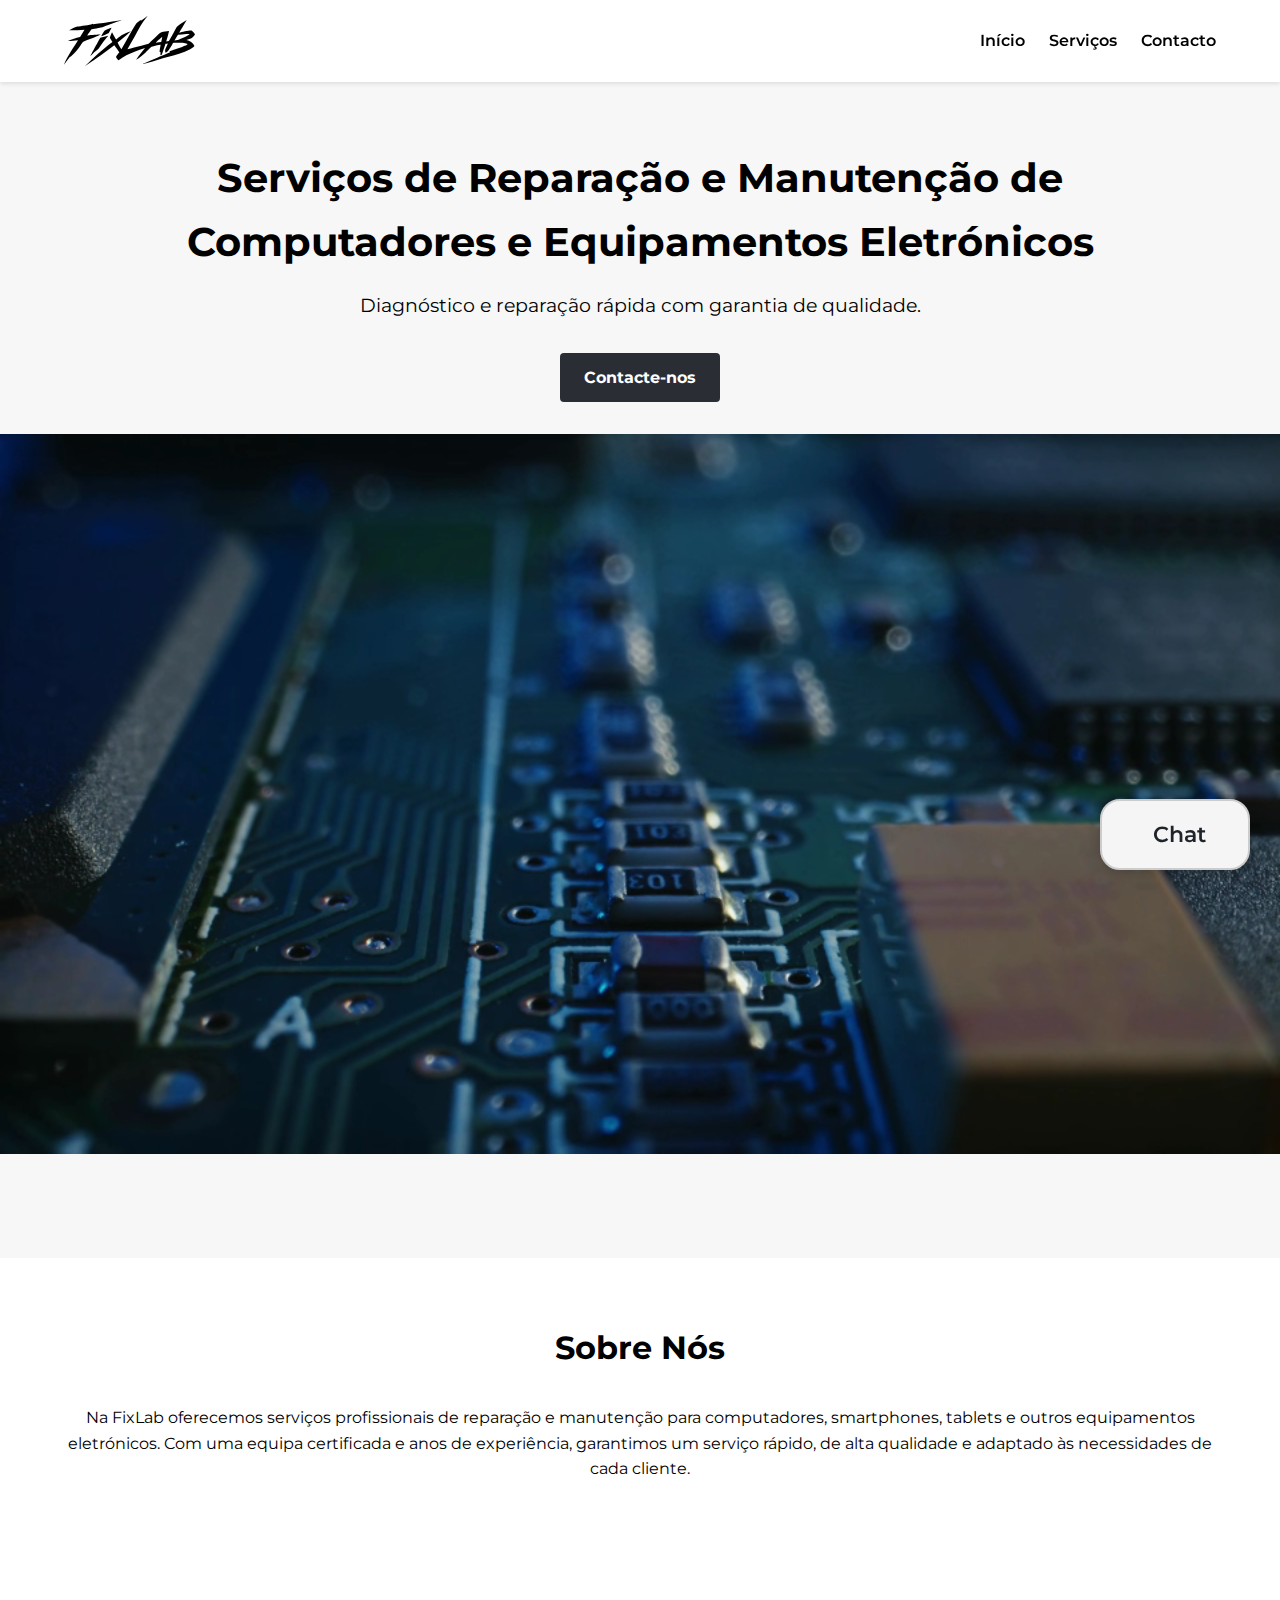
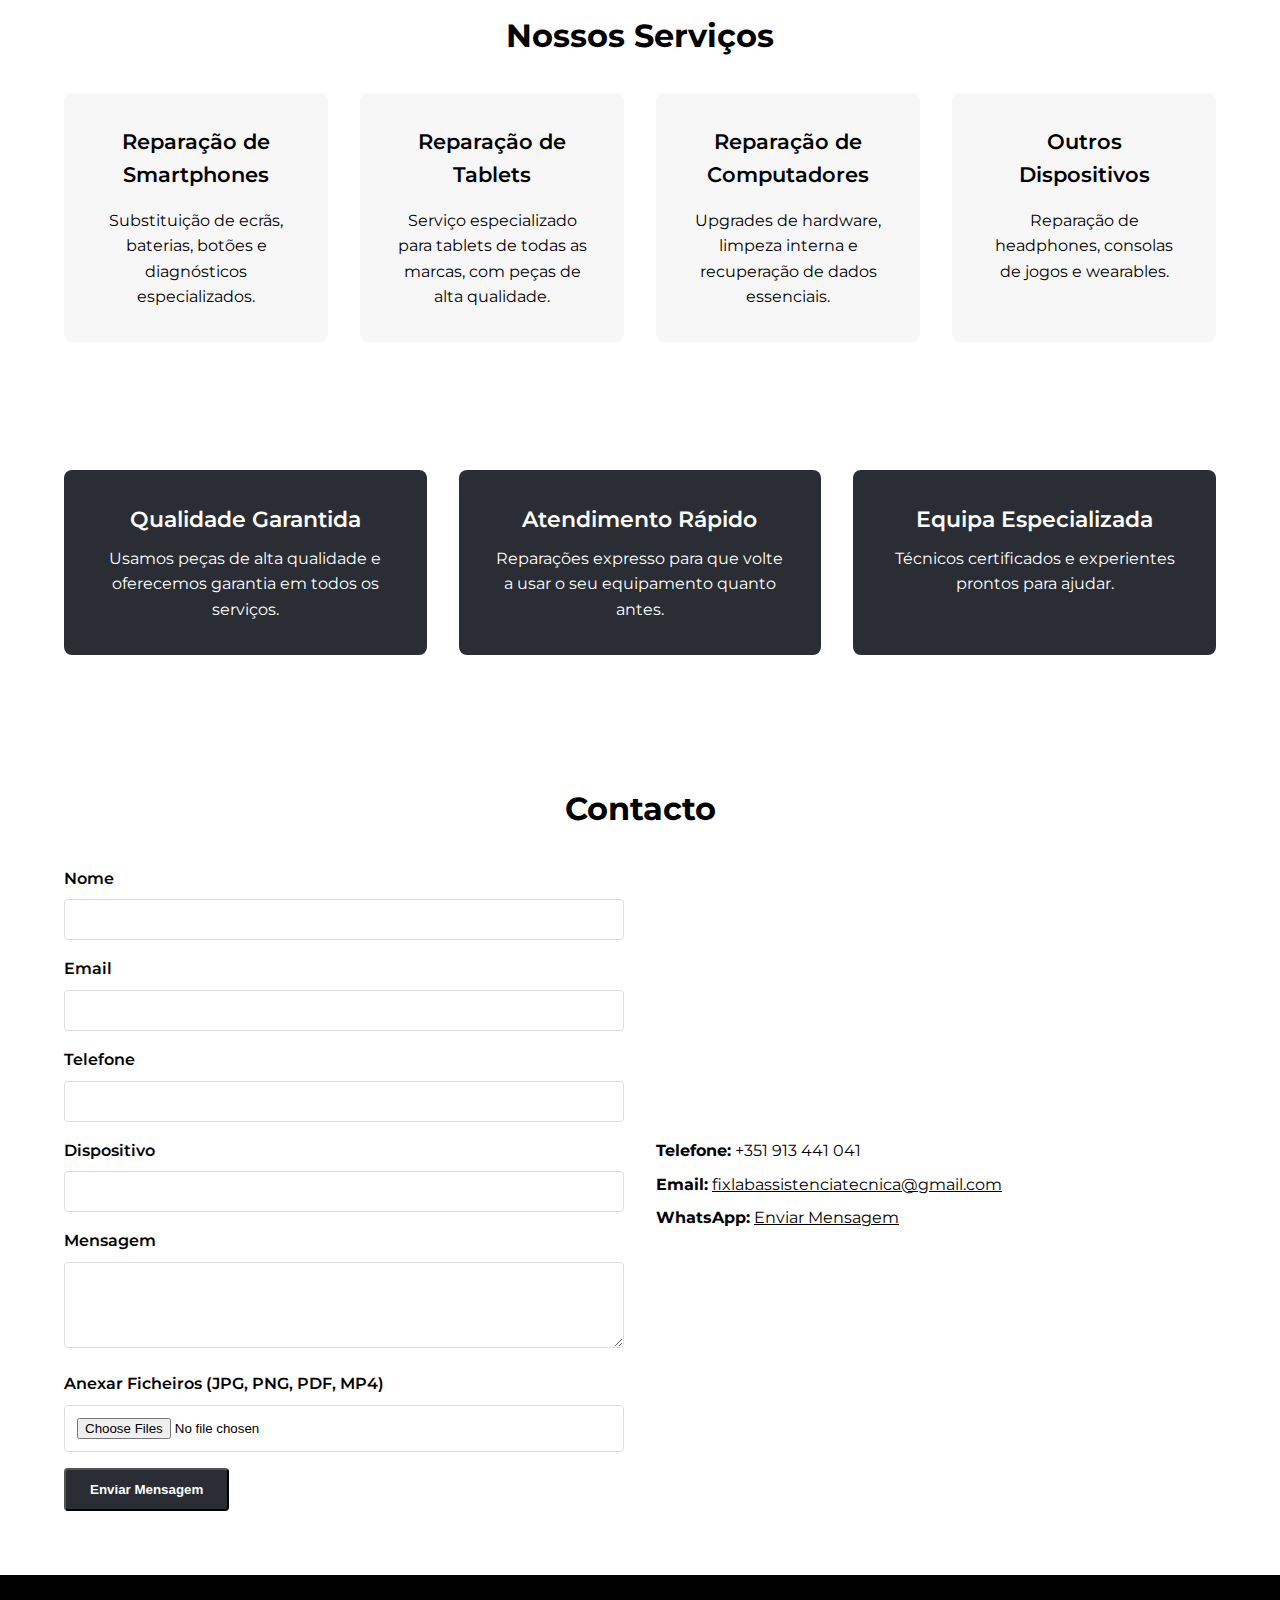
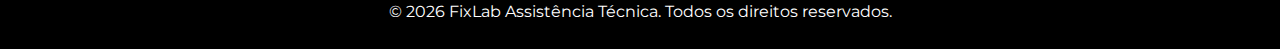
<file: index.html>
<!DOCTYPE html>
<html lang="pt">
  <head>
    <meta charset="UTF-8">
    <meta name="viewport" content="width=device-width, initial-scale=1.0">

    <title>FixLab | Reparação de Motherboards, Computadores e Telemóveis em Braga</title>
    <meta name="description" content="A FixLab em Braga oferece serviços profissionais de reparação de motherboards, computadores, smartphones e outros dispositivos eletrónicos. Diagnóstico rápido e manutenção de alta qualidade.">
    <meta name="robots" content="index, follow">
    <meta name="google-site-verification" content="Itul_iZjUtofR45Pz6vslcd0d43NjaESozaUK_gIg">

    <link href="https://fonts.googleapis.com/css2?family=Montserrat:wght@400;600;700&display=swap" rel="stylesheet">

    <!-- Font Awesome for service and info icons -->
    <link rel="stylesheet" href="https://cdnjs.cloudflare.com/ajax/libs/font-awesome/6.5.0/css/all.min.css" integrity="sha512-FVLWqgZ3v8iS/zh0Dv7DCzO5+jjXNMTvEusE5WoQ6wRca1pBFoB7s5kJnA+H6m60kGHEvUVmErGc5Q+BDC+STA==" crossorigin="anonymous" referrerpolicy="no-referrer" />

    <!-- Site stylesheet -->
    <link rel="stylesheet" href="style.css">

    <!-- Google tag (gtag.js) -->
    <script async src="https://www.googletagmanager.com/gtag/js?id=G-SKXG54PH2E"></script>
    <script>
      window.dataLayer = window.dataLayer || [];
      function gtag(){dataLayer.push(arguments);}
      gtag('js', new Date());
      gtag('config', 'G-SKXG54PH2E');
    </script>

    <script type="application/ld+json">
    {
      "@context": "https://schema.org",
      "@type": "ComputerRepairService",
      "name": "FixLab Assistência Técnica",
      "url": "https://fix-lab.pt",
      "logo": "https://fix-lab.pt/logo.png",
      "image": "https://fix-lab.pt/FixLab_logo2.svg",
      "description": "Serviços de reparação de motherboards, computadores, smartphones e outros dispositivos eletrónicos em Braga. Diagnósticos rápidos e reparações profissionais.",
      "telephone": "+351913441041",
      "address": {
        "@type": "PostalAddress",
        "addressLocality": "Braga",
        "addressCountry": "PT"
      },
      "areaServed": {
        "@type": "City",
        "name": "Braga"
      },
      "openingHours": [
        "Mo-Fr 09:00-19:00",
        "Sa 10:00-17:00"
      ],
      "priceRange": "$$"
    }
    </script>
  </head>

  <body>
    <!-- Sticky header with navigation and logo -->
    <header>
      <div class="container nav">
        <img src="FixLab_logo2.svg" alt="FixLab Logo" class="logo">
        <nav>
          <ul>
            <li><a href="#hero">Início</a></li>
            <li><a href="#services">Serviços</a></li>
            <li><a href="#contact">Contacto</a></li>
          </ul>
        </nav>
      </div>
    </header>

    <!-- Hero section with main call-to-action -->
    <section id="hero">
      <div class="container hero-content">
        <h1>Serviços de Reparação e Manutenção de Computadores e Equipamentos Eletrónicos</h1>
        <p>Diagnóstico e reparação rápida com garantia de qualidade.</p>
        <a href="#contact" class="btn-primary">Contacte-nos</a>
      </div>
      <video class="hero-video" autoplay loop muted playsinline>
        <source src="hero-video.webm" type="video/webm">
        <source src="hero-video.mp4" type="video/mp4">
        O seu navegador não suporta vídeo.
      </video>
    </section>

    <!-- About/intro section -->
    <section id="about">
      <div class="container">
        <h2>Sobre Nós</h2>
        <p>
          Na FixLab oferecemos serviços profissionais de reparação e manutenção para computadores, smartphones, tablets e outros equipamentos eletrónicos.
          Com uma equipa certificada e anos de experiência, garantimos um serviço rápido, de alta qualidade e adaptado às necessidades de cada cliente.
        </p>
      </div>
    </section>

    <!-- Services section with grid of cards -->
    <section id="services">
      <div class="container">
        <h2>Nossos Serviços</h2>
        <div class="service-grid">
          <div class="service-card">
            <i class="fas fa-mobile-alt"></i>
            <h3>Reparação de Smartphones</h3>
            <p>Substituição de ecrãs, baterias, botões e diagnósticos especializados.</p>
          </div>
          <div class="service-card">
            <i class="fas fa-tablet-alt"></i>
            <h3>Reparação de Tablets</h3>
            <p>Serviço especializado para tablets de todas as marcas, com peças de alta qualidade.</p>
          </div>
          <div class="service-card">
            <i class="fas fa-laptop"></i>
            <h3>Reparação de Computadores</h3>
            <p>Upgrades de hardware, limpeza interna e recuperação de dados essenciais.</p>
          </div>
          <div class="service-card">
            <i class="fas fa-headphones-alt"></i>
            <h3>Outros Dispositivos</h3>
            <p>Reparação de headphones, consolas de jogos e wearables.</p>
          </div>
        </div>
      </div>
    </section>

    <!-- Info cards to highlight strengths -->
    <section id="info-cards">
      <div class="container">
        <div class="info-grid">
          <div class="info-card">
            <i class="fas fa-award"></i>
            <h3>Qualidade Garantida</h3>
            <p>Usamos peças de alta qualidade e oferecemos garantia em todos os serviços.</p>
          </div>
          <div class="info-card">
            <i class="fas fa-clock"></i>
            <h3>Atendimento Rápido</h3>
            <p>Reparações expresso para que volte a usar o seu equipamento quanto antes.</p>
          </div>
          <div class="info-card">
            <i class="fas fa-user-check"></i>
            <h3>Equipa Especializada</h3>
            <p>Técnicos certificados e experientes prontos para ajudar.</p>
          </div>
        </div>
      </div>
    </section>

    <!-- Contact section with form and details -->
    <section id="contact" class="contact-section">
      <div class="container">
        <h2>Contacto</h2>
        <div class="contact-content">
          <form action="https://formsubmit.co/fixlabassistenciatecnica@gmail.com" method="POST" enctype="multipart/form-data">
            <input type="hidden" name="_template" value="table">
            <div class="form-group">
              <label for="name">Nome</label>
              <input type="text" id="name" name="name" required>
            </div>
            <div class="form-group">
              <label for="email">Email</label>
              <input type="email" id="email" name="email" required>
            </div>
            <div class="form-group">
              <label for="phone">Telefone</label>
              <input type="tel" id="phone" name="phone">
            </div>
            <div class="form-group">
              <label for="device">Dispositivo</label>
              <input type="text" id="device" name="device">
            </div>
            <div class="form-group">
              <label for="message">Mensagem</label>
              <textarea id="message" name="message" rows="4" required></textarea>
            </div>
            <div class="form-group">
              <label for="attachment">Anexar Ficheiros (JPG, PNG, PDF, MP4)</label>
              <input type="file" id="attachment" name="attachment" accept="image/jpeg,image/png,application/pdf,video/mp4" multiple>
            </div>
            <button type="submit" class="btn-primary">Enviar Mensagem</button>
          </form>

          <div class="contact-info">
            <p><strong>Telefone:</strong> +351 913&nbsp;441&nbsp;041</p>
            <p><strong>Email:</strong> <a href="mailto:fixlabassistenciatecnica@gmail.com">fixlabassistenciatecnica@gmail.com</a></p>
            <p><strong>WhatsApp:</strong> <a href="https://wa.me/351913441041">Enviar Mensagem</a></p>
          </div>
        </div>
      </div>
    </section>

    <!-- Footer with copyright -->
    <footer>
      <div class="container">
        <p>&copy; <span id="year"></span> FixLab Assistência Técnica. Todos os direitos reservados.</p>
      </div>
    </footer>

    <script>
      document.getElementById('year').textContent = new Date().getFullYear();
    </script>

<!-- Chatbot AI (corrigido, sem mudar o aspeto) -->
<style>
  /* Mantém o visual "moderno" (o vosso último bloco), e remove duplicações */
  #chatbot-toggle-btn{
    position: fixed;
    bottom: 30px;
    right: 30px;
    background: #f5f5f5;
    color: #1f232a;
    padding: 16px 28px;
    min-width: 150px;
    border: 2px solid #cccccc;
    border-radius: 20px;
    display: flex;
    align-items: center;
    justify-content: center;
    gap: 8px;
    font-size: 22px;
    font-weight: 600;
    cursor: pointer;
    box-shadow: 0 4px 12px rgba(0,0,0,0.2);
    z-index: 1000;
  }
  #chatbot-container{
    position: fixed;
    bottom: 100px;
    right: 30px;
    width: 350px;
    max-height: 500px;
    background: var(--primary-dark);
    border: 2px solid var(--primary-color);
    border-radius: 15px;
    display: none;
    flex-direction: column;
    box-shadow: 0 4px 12px rgba(0,0,0,0.3);
    z-index: 1000;
  }
  #chatbot-header{
    background: var(--primary-color);
    color: #fff;
    padding: 12px;
    text-align: center;
    font-weight: bold;
    border-top-left-radius: 15px;
    border-top-right-radius: 15px;
  }
  #chatbot-messages{
    flex: 1;
    padding: 12px;
    overflow-y: auto;
    background: var(--primary-dark);
    display: flex;
    flex-direction: column;
  }
  .message{
    margin: 6px 0;
    padding: 10px 14px;
    border-radius: 15px;
    max-width: 80%;
    width: fit-content;
    font-size: 14px;
    word-break: break-word;
    white-space: pre-wrap; /* ✅ permite quebras de linha no texto */
  }
  .message.user{
    align-self: flex-end;
    background: linear-gradient(135deg, var(--primary-color), var(--primary-dark));
    color: #fff;
    margin-left: auto;
  }
  .message.bot{
    align-self: flex-start;
    background: #2a2f3b;
    color: #e4e4e4;
    margin-right: auto;
  }
  .chatbot-input-area{
    display: flex;
    padding: 10px;
    border-top: 1px solid var(--primary-color);
    background: var(--primary-dark);
    border-bottom-left-radius: 15px;
    border-bottom-right-radius: 15px;
  }
  #chatbot-input{
    flex: 1;
    padding: 10px;
    background: transparent;
    border: none;
    outline: none;
    color: #fff;
  }
  #chatbot-send-btn{
    padding: 10px 12px;
    margin-left: 8px;
    background: var(--primary-color);
    color: #fff;
    border: none;
    border-radius: 5px;
    cursor: pointer;
  }
  #chatbot-send-btn:disabled{
    opacity: 0.6;
    cursor: not-allowed;
  }
</style>

<div id="chatbot-toggle-btn"><i class="fa-solid fa-comments"></i> Chat</div>
<div id="chatbot-container" aria-hidden="true">
  <div id="chatbot-header">Assistente FixLab</div>
  <div id="chatbot-messages"></div>
  <div class="chatbot-input-area">
    <input type="text" id="chatbot-input" placeholder="Escreva aqui..." />
    <button id="chatbot-send-btn">Enviar</button>
  </div>
</div>

<script>
(function() {
  const toggleBtn = document.getElementById('chatbot-toggle-btn');
  const container = document.getElementById('chatbot-container');
  const messagesEl = document.getElementById('chatbot-messages');
  const inputEl = document.getElementById('chatbot-input');
  const sendBtn = document.getElementById('chatbot-send-btn');

  // Diagnóstico:
  const WORKER_URL = 'https://fix-lab-diagnose.fixlabassistenciatecnica.workers.dev/api/diagnose';
  // Envio direto (FormSubmit via Worker):
  const WORKER_SEND_URL = 'https://fix-lab-diagnose.fixlabassistenciatecnica.workers.dev/api/send-request';

  // ⚠️ Idealmente isto deve ser removido do frontend quando tiveres outra camada anti-abuso.
  const SITE_TOKEN = 'fixlab_2026_02_14_f1b8c4c8e9d7a6c3d2f1m7y2c3x4z7p5';

  let step = 0;
  const data = { equipamento:'', marca:'', modelo:'', problema:'', diagnosis:'' };

  let busy = false;                 // bloqueia input enquanto há pedidos
  let sendUIShown = false;          // ✅ evita botão duplicado
  let requestSent = false;          // ✅ evita reenvio acidental

  function addMessage(text, sender) {
    const div = document.createElement('div');
    div.className = 'message ' + sender;
    div.textContent = text;
    messagesEl.appendChild(div);
    messagesEl.scrollTop = messagesEl.scrollHeight;
    return div;
  }

  // UI para enviar pedido direto (sem mailto)
  function addSendRequestUI() {
    if (sendUIShown) return; // ✅ não duplicar
    sendUIShown = true;

    const div = document.createElement('div');
    div.className = 'message bot';

    const t1 = document.createElement('div');
    t1.textContent = 'Quer que eu envie já o pedido de reparação para a FixLab?';
    t1.style.marginBottom = '10px';

    const btn = document.createElement('button');
    btn.textContent = 'Enviar pedido';
    btn.style.padding = '10px 12px';
    btn.style.border = 'none';
    btn.style.borderRadius = '6px';
    btn.style.cursor = 'pointer';
    btn.style.background = 'var(--primary-color)';
    btn.style.color = '#fff';

    btn.addEventListener('click', async () => {
      if (busy || requestSent) return;
      busy = true;
      btn.disabled = true;
      btn.style.opacity = '0.7';

      addMessage('A enviar pedido...', 'bot');

      try {
        const headers = { 'Content-Type': 'application/json' };
        if (SITE_TOKEN) headers['X-Site-Token'] = SITE_TOKEN;

        const controller = new AbortController();
        const t = setTimeout(() => controller.abort(), 12000);

        const resp = await fetch(WORKER_SEND_URL, {
          method: 'POST',
          headers,
          body: JSON.stringify({
            equipamento: data.equipamento,
            marca: data.marca,
            modelo: data.modelo,
            problema: data.problema,
            diagnosis: data.diagnosis
          }),
          signal: controller.signal
        });

        clearTimeout(t);

        if (!resp.ok) throw new Error('HTTP ' + resp.status);

        requestSent = true;
        addMessage('Pedido enviado com sucesso ✅ Em breve entraremos em contacto.', 'bot');

        // opcional: bloquear para não reenviar
        btn.textContent = 'Pedido enviado';
        btn.disabled = true;
        btn.style.opacity = '0.6';
        btn.style.cursor = 'not-allowed';

      } catch (e) {
        addMessage('Não foi possível enviar automaticamente. Por favor use o formulário na secção Contacto.', 'bot');
        btn.disabled = false;
        btn.style.opacity = '1';
      } finally {
        busy = false;
      }
    });

    div.appendChild(t1);
    div.appendChild(btn);
    messagesEl.appendChild(div);
    messagesEl.scrollTop = messagesEl.scrollHeight;
  }

  function askNext() {
    if (step === 0) addMessage('Olá! Qual o tipo de equipamento que precisa de reparar?', 'bot');
    else if (step === 1) addMessage('Qual a marca do equipamento?', 'bot');
    else if (step === 2) addMessage('Qual o modelo do equipamento?', 'bot');
    else if (step === 3) addMessage('Por favor, descreva o problema encontrado.', 'bot');
    else generateDiagnosis();
  }

  async function generateDiagnosis() {
    if (busy) return;
    busy = true;
    sendBtn.disabled = true;

    addMessage('A calcular diagnóstico preliminar...', 'bot');

    let diagnosis = '';
    try {
      const controller = new AbortController();
      const timeoutMs = 12000;
      const t = setTimeout(() => controller.abort(), timeoutMs);

      const headers = { 'Content-Type': 'application/json' };
      if (SITE_TOKEN) headers['X-Site-Token'] = SITE_TOKEN;

      // ✅ enviar apenas campos necessários (sem diagnosis)
      const payload = {
        equipamento: data.equipamento,
        marca: data.marca,
        modelo: data.modelo,
        problema: data.problema
      };

      const response = await fetch(WORKER_URL, {
        method: 'POST',
        headers,
        body: JSON.stringify(payload),
        signal: controller.signal
      });

      clearTimeout(t);

      if (!response.ok) throw new Error('HTTP ' + response.status);

      const result = await response.json();
      diagnosis = (result && result.diagnosis) ? String(result.diagnosis).trim() : '';
      if (!diagnosis) throw new Error('Empty diagnosis');

    } catch (err) {
      diagnosis = 'Não foi possível obter um diagnóstico automático. Um técnico irá analisar o seu caso.';
    }

    // Guardar diagnóstico para enviar no pedido
    data.diagnosis = diagnosis;

    addMessage('Diagnóstico preliminar:\n' + diagnosis, 'bot');

    // Mostrar botão de envio direto
    addSendRequestUI();

    busy = false;
    sendBtn.disabled = false;
  }

  function handleUserInput() {
    const text = inputEl.value.trim();
    if (!text || busy) return;

    addMessage(text, 'user');

    if (step === 0) data.equipamento = text;
    else if (step === 1) data.marca = text;
    else if (step === 2) data.modelo = text;
    else if (step === 3) data.problema = text;

    step++;
    inputEl.value = '';
    askNext();
  }

  toggleBtn.addEventListener('click', () => {
    const isOpen = container.style.display === 'flex';
    container.style.display = isOpen ? 'none' : 'flex';
    container.setAttribute('aria-hidden', isOpen ? 'true' : 'false');

    if (!isOpen && step === 0 && messagesEl.children.length === 0) {
      askNext();
    }
  });

  sendBtn.addEventListener('click', handleUserInput);

  inputEl.addEventListener('keydown', function(e) {
    if (e.key === 'Enter') {
      e.preventDefault();
      handleUserInput();
    }
  });
})();
</script>
<!-- Fi do Chatbot AI -->
  </body>
</html>
</file>
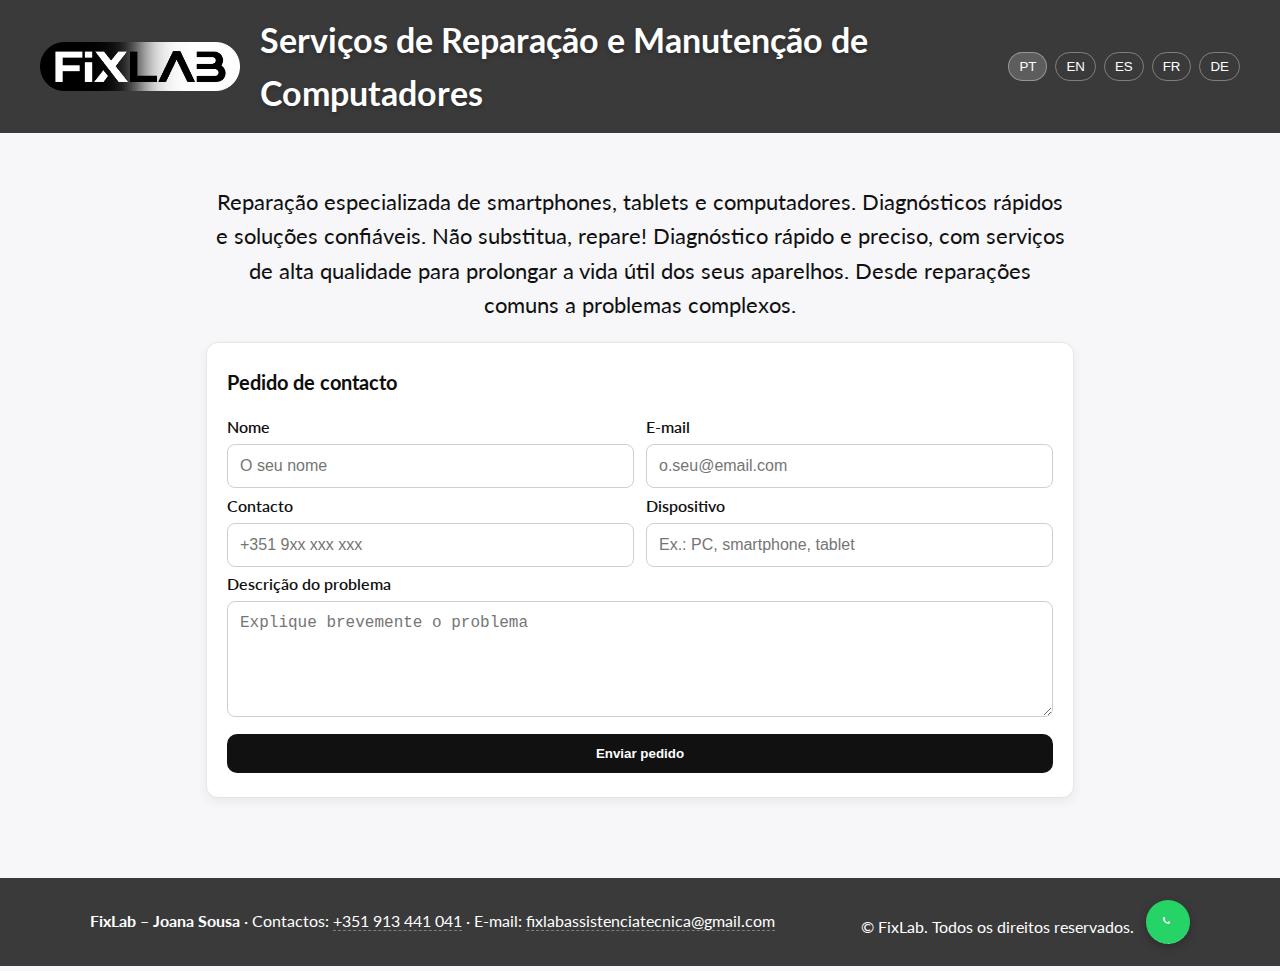
<file: index (1).html>
<!DOCTYPE html>
<html lang="pt">
<head>
  <meta charset="utf-8" />
  <title>FixLab – Joana Sousa | Contacto</title>
  <meta name="viewport" content="width=device-width, initial-scale=1" />
  <!-- Fonts -->
  <link href="https://fonts.googleapis.com/css2?family=Lato:wght@400;600;700&display=swap" rel="stylesheet">
  <style>
    :root{
      --gray-hero:#3a3a3a;        /* lighter header/footer gray */
      --text-on-dark:#ffffff;
      --text-on-light:#111111;
      --body-bg:#f7f7f9;          /* MUCH lighter body background */
      --form-bg:#ffffff;
      --brand:#25D366;            /* WhatsApp */
      --brand-hover:#1ebd5c;
    }
    *{box-sizing:border-box}
    html,body{margin:0;padding:0;background:var(--body-bg);color:var(--text-on-light);font-family:Lato,system-ui,-apple-system,Segoe UI,Roboto,Arial,Helvetica,sans-serif;line-height:1.55;}

    /* Header (logo + title + LANG SELECTOR ON THE RIGHT) */
    .header{
      width:100%;
      background:var(--gray-hero);
      display:flex;
      gap:20px;
      align-items:center;
      padding:14px clamp(16px,4vw,40px);
      color:var(--text-on-dark);
      flex-wrap:wrap;
    }
    .header img{max-width:200px;height:auto;}
    .header h1{
      flex:1;
      margin:0;
      font-weight:700;
      font-size:clamp(20px,3vw,34px);
      text-shadow:0 2px 4px rgba(0,0,0,.25);
    }
    /* Language selector lives INSIDE HEADER */
    .langbar{
      display:flex; gap:8px; align-items:center;
      font-size:14px;
    }
    .langbar button{
      background:transparent;border:1px solid rgba(255,255,255,.35);
      color:#fff;padding:6px 10px;border-radius:999px;cursor:pointer;
    }
    .langbar button.active{background:rgba(255,255,255,.18);}

    /* Main content */
    .container{max-width:900px;margin:0 auto;padding:24px 16px 48px;}
    /* Tagline text centered */
    #tagline{
      margin:28px auto 20px;
      font-size:clamp(18px,2.2vw,22px);
      text-align:center;
      color:#111;
      padding:0 8px;
    }
    /* Contact form ONLY (contact card removed) */
    .contact-form{
      background:var(--form-bg);
      color:var(--text-on-light);
      border-radius:12px;
      padding:24px 20px;
      box-shadow:0 4px 12px rgba(0,0,0,.06);
      border:1px solid #e6e6e6;
    }
    .contact-form h2{margin:0 0 12px;font-size:20px;color:#0e0e0e}
    .contact-form label{display:block;margin:.35rem 0 .25rem;font-weight:600;color:#111}
    .contact-form input,.contact-form textarea,.contact-form select{
      width:100%;padding:12px 12px;border:1px solid #cfcfcf;border-radius:8px;font-size:16px;background:#fff;color:#111;
    }
    .contact-form input:focus,.contact-form textarea:focus,.contact-form select:focus{
      outline:2px solid #b9b9b9;border-color:#b9b9b9;
    }
    .row{display:grid;grid-template-columns:1fr 1fr;gap:12px}
    @media (max-width: 640px){ .row{grid-template-columns:1fr;} }

    .contact-form button{
      margin-top:10px;width:100%;padding:12px 16px;border:0;border-radius:10px;
      background:#111;color:#fff;font-weight:700;cursor:pointer;
    }
    .contact-form button:hover{background:#333}

    /* Footer matches header tone & font */
    .footer{
      margin-top:32px;
      background:var(--gray-hero);
      color:var(--text-on-dark);
      padding:22px 16px;
      font-family:Lato,system-ui,-apple-system,Segoe UI,Roboto,Arial,Helvetica,sans-serif;
    }
    .footer .inner{max-width:1100px;margin:0 auto;display:flex;flex-wrap:wrap;gap:14px;justify-content:space-between;align-items:center}
    .footer a{color:#fff;text-decoration:none;border-bottom:1px dashed rgba(255,255,255,.35)}
    .footer a:hover{border-bottom-color:#fff}
    .footer p{margin:0}

    /* WhatsApp circular button in footer */
    .whatsapp-btn{
      width:44px;height:44px;border-radius:50%;
      background:var(--brand);display:inline-grid;place-items:center;
      box-shadow:0 3px 10px rgba(0,0,0,.25);text-decoration:none;
      transition:transform .08s ease, background .2s ease;
      margin-left:8px;
    }
    .whatsapp-btn:hover{background:var(--brand-hover); transform:translateY(-1px)}
    .whatsapp-btn svg{width:22px;height:22px;fill:#fff;display:block}
  </style>
</head>
<body>
  <header class="header">
    <img src="logo.png" alt="FixLab Logo">
    <h1 id="services-title">Serviços de Reparação e Manutenção de Computadores</h1>
    <!-- LANGUAGE SELECTOR IN HEADER -->
    <div class="langbar" aria-label="Seletor de idioma">
      <button data-lang="pt" class="active">PT</button>
      <button data-lang="en">EN</button>
      <button data-lang="es">ES</button>
      <button data-lang="fr">FR</button>
      <button data-lang="de">DE</button>
    </div>
  </header>

  <main class="container">
    <!-- ONLY TEXT + FORM IN BODY -->
    <div id="tagline">
      Reparação especializada de smartphones, tablets e computadores.
      Diagnósticos rápidos e soluções confiáveis. Não substitua, repare!
      Diagnóstico rápido e preciso, com serviços de alta qualidade para prolongar a vida útil dos seus aparelhos.
      Desde reparações comuns a problemas complexos.
    </div>

    <section>
      <form class="contact-form" action="mailto:fixlabassistenciatecnica@gmail.com" method="post" enctype="text/plain">
        <h2>Pedido de contacto</h2>
        <div class="row">
          <div>
            <label for="name">Nome</label>
            <input id="name" name="Nome" placeholder="O seu nome" required>
          </div>
          <div>
            <label for="email">E‑mail</label>
            <input id="email" type="email" name="Email" placeholder="o.seu@email.com" required>
          </div>
        </div>
        <div class="row">
          <div>
            <label for="phone">Contacto</label>
            <input id="phone" name="Contacto" placeholder="+351 9xx xxx xxx">
          </div>
          <div>
            <label for="device">Dispositivo</label>
            <input id="device" name="Dispositivo" placeholder="Ex.: PC, smartphone, tablet">
          </div>
        </div>
        <div>
          <label for="desc">Descrição do problema</label>
          <textarea id="desc" name="Descrição" rows="5" placeholder="Explique brevemente o problema" required></textarea>
        </div>
        <button type="submit">Enviar pedido</button>
      </form>
    </section>
  </main>

  <footer class="footer">
    <div class="inner">
      <p><strong>FixLab – Joana Sousa</strong> · <span id="foot-contacts">Contactos:</span> <a href="tel:+351913441041">+351 913 441 041</a> · <span>E‑mail:</span> <a href="mailto:fixlabassistenciatecnica@gmail.com">fixlabassistenciatecnica@gmail.com</a></p>
      <p>© <span id="year"></span> FixLab. Todos os direitos reservados.
        <a id="whatsapp-link-btn" class="whatsapp-btn" href="https://wa.me/351913441041" target="_blank" rel="noopener" aria-label="Enviar mensagem via WhatsApp">
          <svg viewBox="0 0 32 32" aria-hidden="true"><path d="M19.11 17.41c-.28-.14-1.65-.81-1.9-.9-.25-.09-.43-.14-.61.14-.18.28-.7.9-.86 1.08-.16.18-.32.2-.6.07-.28-.14-1.18-.43-2.24-1.37-.83-.74-1.39-1.65-1.56-1.93-.16-.28-.02-.43.12-.57.12-.12.28-.32.41-.48.14-.16.18-.28.27-.46.09-.18.05-.34-.02-.48-.07-.14-.61-1.47-.84-2.02-.22-.53-.45-.46-.61-.46h-.52c-.18 0-.48.07-.73.34-.25.28-.96.94-.96 2.28s.98 2.65 1.12 2.83c.14.18 1.94 2.96 4.7 4.14.66.28 1.17.45 1.57.58.66.21 1.27.18 1.75.11.53-.08 1.65-.67...
        </a>
      </p>
    </div>
  </footer>

  <script>
    // Year
    document.getElementById('year').textContent = new Date().getFullYear();

    // Simple i18n
    const T = {
      pt:{
        title:"Serviços de Reparação e Manutenção de Computadores",
        tagline:"Reparação especializada de smartphones, tablets e computadores. Diagnósticos rápidos e soluções confiáveis. Não substitua, repare! Diagnóstico rápido e preciso, com serviços de alta qualidade para prolongar a vida útil dos seus aparelhos. Desde reparações comuns a problemas complexos.",
        form:"Pedido de contacto",
        name:"Nome", email:"E‑mail", phone:"Contacto", device:"Dispositivo",
        problem:"Descrição do problema", send:"Enviar pedido",
        contacts:"Contactos:"
      },
      en:{
        title:"Computer Repair & Maintenance Services",
        tagline:"Specialised repair of smartphones, tablets and computers. Fast diagnostics and reliable solutions. Don’t replace — repair! Quick, accurate assessment with high‑quality service to extend device lifespan, from common fixes to complex issues.",
        form:"Contact request",
        name:"Name", email:"Email", phone:"Phone", device:"Device",
        problem:"Problem description", send:"Send request",
        contacts:"Contacts:"
      },
      es:{
        title:"Servicios de Reparación y Mantenimiento de Ordenadores",
        tagline:"Reparación especializada de smartphones, tablets y ordenadores. Diagnósticos rápidos y soluciones fiables. ¡No sustituyas, repara! Evaluación rápida y precisa con servicio de alta calidad para prolongar la vida útil de tus equipos; de fallos comunes a problemas complejos.",
        form:"Solicitud de contacto",
        name:"Nombre", email:"Correo", phone:"Contacto", device:"Dispositivo",
        problem:"Descripción del problema", send:"Enviar solicitud",
        contacts:"Contactos:"
      },
      fr:{
        title:"Services de Réparation et Maintenance Informatique",
        tagline:"Réparation spécialisée de smartphones, tablettes et ordinateurs. Diagnostics rapides et solutions fiables. Ne remplacez pas — réparez ! Diagnostic précis et service de haute qualité pour prolonger la durée de vie de vos appareils, des pannes courantes aux problèmes complexes.",
        form:"Demande de contact",
        name:"Nom", email:"E‑mail", phone:"Contact", device:"Appareil",
        problem:"Description du problème", send:"Envoyer la demande",
        contacts:"Contacts :"
      },
      de:{
        title:"Reparatur‑ & Wartungsservice für Computer",
        tagline:"Spezialisierte Reparatur von Smartphones, Tablets und Computern. Schnelle Diagnosen und zuverlässige Lösungen. Nicht ersetzen – reparieren! Präzise Analyse und hochwertiger Service zur Verlängerung der Lebensdauer Ihrer Geräte, von üblichen bis komplexen Problemen.",
        form:"Kontaktanfrage",
        name:"Name", email:"E‑Mail", phone:"Kontakt", device:"Gerät",
        problem:"Problembeschreibung", send:"Anfrage senden",
        contacts:"Kontakte:"
      }
    };

    function setLang(lang){
      const t = T[lang] || T.pt;
      document.getElementById('services-title').textContent = t.title;
      document.getElementById('tagline').textContent = t.tagline;
      document.querySelector('.contact-form h2').textContent = t.form;
      document.querySelector("label[for='name']").textContent = t.name;
      document.querySelector("label[for='email']").textContent = t.email;
      document.querySelector("label[for='phone']").textContent = t.phone;
      document.querySelector("label[for='device']").textContent = t.device;
      document.querySelector("label[for='desc']").textContent = t.problem;
      document.querySelector('.contact-form button').textContent = t.send;
      document.getElementById('foot-contacts').textContent = t.contacts;

      // active state
      document.querySelectorAll('.langbar button').forEach(b=>b.classList.remove('active'));
      const btn = document.querySelector(`.langbar button[data-lang='${lang}']`);
      if(btn) btn.classList.add('active');
    }
    document.querySelectorAll('.langbar button').forEach(b=>b.addEventListener('click',()=>setLang(b.dataset.lang)));
    // Initialise to PT
    setLang('pt');
  </script>
</body>
</html>
</file>
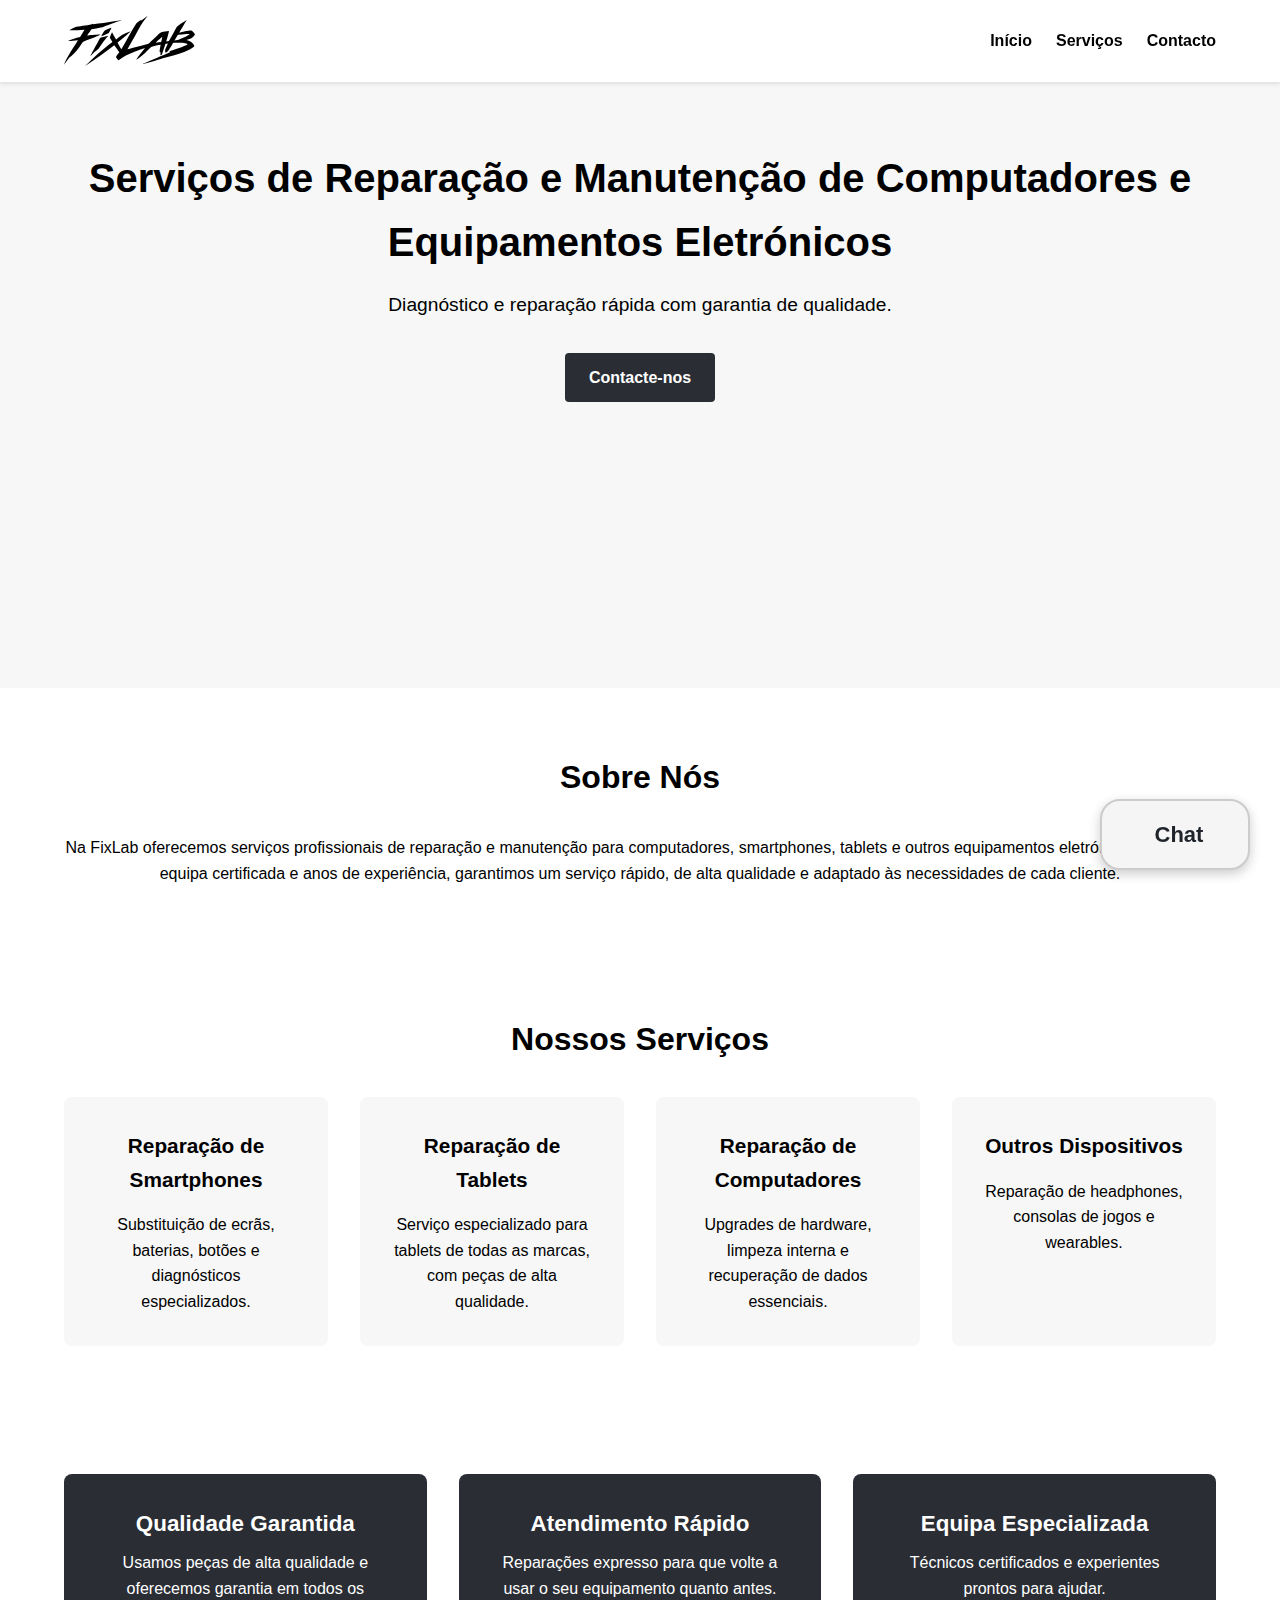
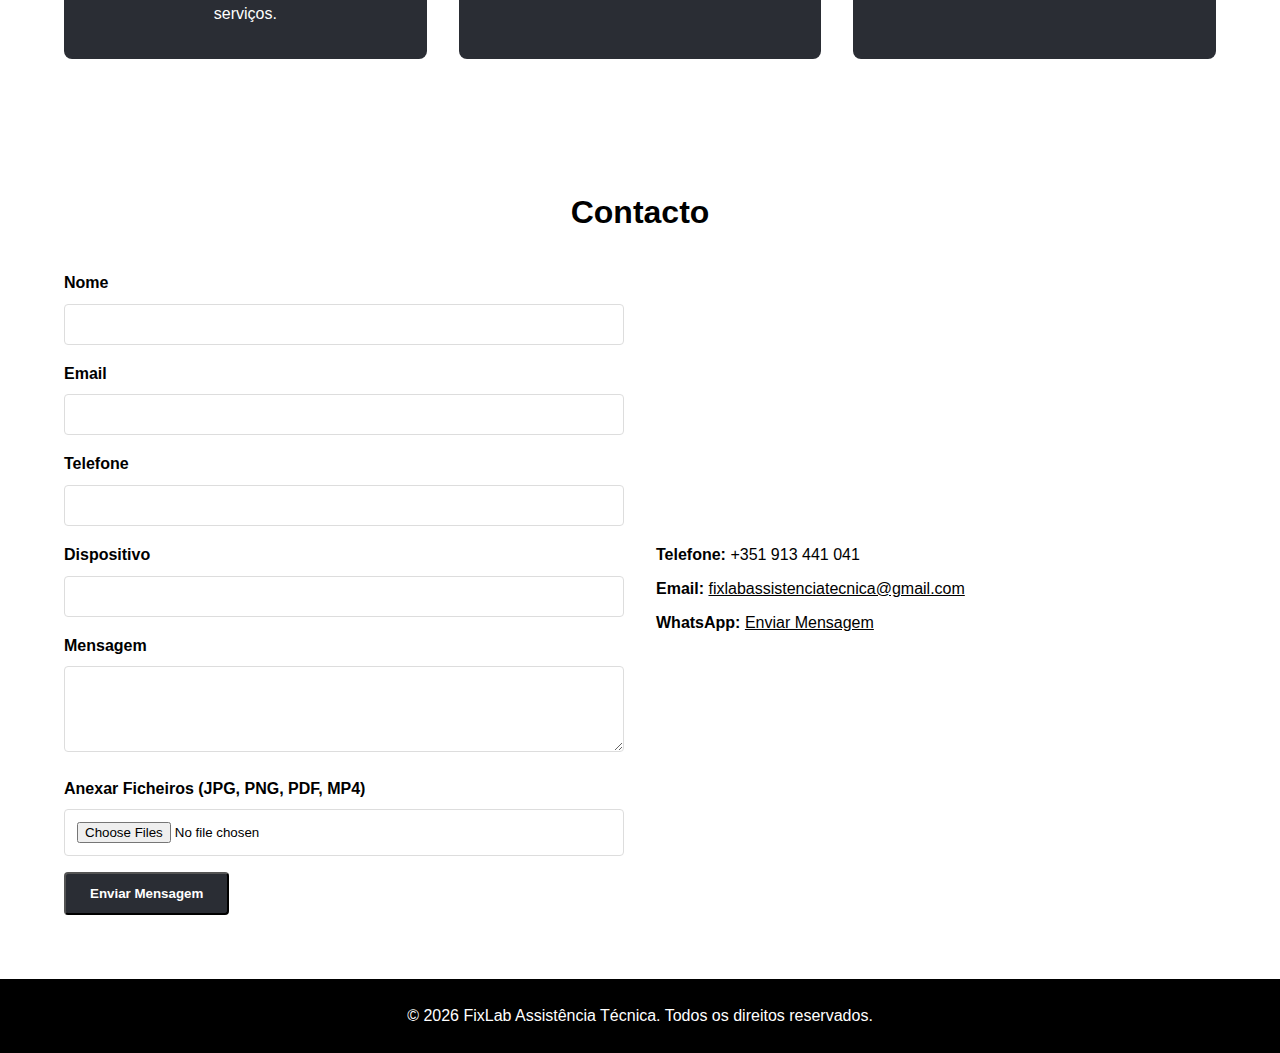
<file: index2.html>
<!DOCTYPE html>
<html lang="pt">
<head>
  <meta charset="utf-8">
  <meta http-equiv="refresh" content="0; url=index.html">
  <title>FixLab Contact Page</title>
</head>
<body>
  <p>Este ficheiro foi movido para <a href="index.html">index.html</a>.</p>
</body>
</html>
</file>
<file: style.css>
/*
 * Global stylesheet for the FixLab website.
 * Colours and layout were chosen to invert Corsair's dark aesthetic:
 * white backgrounds with black text and dark grey/blue accents.
 */

:root {
  /*
   * Primary colour palette: dark grey/blue for accents.
   * The hover colour is slightly darker to provide subtle feedback.
   */
  --primary-color: #2a2d34;    /* dark grey/blue accent */
  --primary-dark: #1f232a;    /* darker shade for hover states */
  --secondary-color: #000000; /* black text */
  --background-color: #ffffff;/* white background */
  --grey-light: #f7f7f7;      /* light grey for card backgrounds */
}

/* Reset and base styles */
* {
  margin: 0;
  padding: 0;
  box-sizing: border-box;
}

body {
  font-family: 'Montserrat', sans-serif;
  background-color: var(--background-color);
  color: var(--secondary-color);
  line-height: 1.6;
}

.container {
  width: 90%;
  max-width: 1200px;
  margin: 0 auto;
}

/* Header and navigation */
header {
  background: var(--background-color);
  box-shadow: 0 2px 4px rgba(0, 0, 0, 0.1);
  position: sticky;
  top: 0;
  z-index: 1000;
}

header .nav {
  display: flex;
  align-items: center;
  justify-content: space-between;
  padding: 1rem 0;
}

.logo {
  height: 50px;
}

nav ul {
  list-style: none;
  display: flex;
  gap: 1.5rem;
}

nav a {
  text-decoration: none;
  color: var(--secondary-color);
  font-weight: 600;
  transition: color 0.3s;
}

nav a:hover {
  color: var(--primary-color);
}

/* Hero section */
#hero {
  background: var(--grey-light);
  padding: 4rem 0 6rem;
  text-align: center;
}

#hero h1 {
  font-size: 2.5rem;
  margin-bottom: 1rem;
  font-weight: 700;
}

#hero p {
  font-size: 1.2rem;
  margin-bottom: 2rem;
}

/*
 * Primary call-to-action buttons use the dark accent colour for the
 * background. Override the text colour to white to maintain
 * readability against the dark background. Without this rule the
 * buttons would inherit var(--secondary-color) (black), making the
 * text illegible on dark buttons.
 */
.btn-primary {
  background: var(--primary-color);
  color: #ffffff;
  padding: 0.75rem 1.5rem;
  border-radius: 4px;
  text-decoration: none;
  font-weight: 700;
  display: inline-block;
  transition: background 0.3s, transform 0.3s;
}

.btn-primary:hover {
  background: var(--primary-dark);
  transform: translateY(-2px);
}

/* Section spacing */
section {
  padding: 4rem 0;
}

h2 {
  text-align: center;
  margin-bottom: 2rem;
  font-size: 2rem;
  font-weight: 700;
}

/* Services grid */
.service-grid {
  display: grid;
  grid-template-columns: repeat(auto-fit, minmax(230px, 1fr));
  gap: 2rem;
}

.service-card {
  background: var(--grey-light);
  padding: 2rem;
  border-radius: 8px;
  text-align: center;
  transition: transform 0.3s, box-shadow 0.3s;
}

.service-card i {
  font-size: 2rem;
  margin-bottom: 1rem;
  color: var(--primary-color);
}

.service-card h3 {
  margin-bottom: 1rem;
  font-size: 1.3rem;
  font-weight: 600;
}

.service-card:hover {
  transform: translateY(-5px);
  box-shadow: 0 5px 15px rgba(0, 0, 0, 0.1);
}

/* Info cards */
.info-grid {
  display: grid;
  grid-template-columns: repeat(auto-fit, minmax(250px, 1fr));
  gap: 2rem;
}

.info-card {
  background: var(--primary-color);
  /*
   * Use a light text colour on info cards so content remains legible
   * against the dark background. Using var(--background-color) (white)
   * provides sufficient contrast compared to black text.
   */
  color: var(--background-color);
  padding: 2rem;
  border-radius: 8px;
  text-align: center;
  transition: transform 0.3s, box-shadow 0.3s;
}

.info-card i {
  font-size: 2rem;
  margin-bottom: 1rem;
}

.info-card h3 {
  margin-bottom: 0.5rem;
  font-size: 1.4rem;
  font-weight: 600;
}

.info-card:hover {
  transform: translateY(-5px);
  box-shadow: 0 5px 15px rgba(0, 0, 0, 0.1);
}

/* Contact section */
.contact-section .contact-content {
  display: flex;
  flex-wrap: wrap;
  gap: 2rem;
}

.contact-section form {
  flex: 1;
  min-width: 280px;
}

.contact-section .contact-info {
  flex: 1;
  min-width: 280px;
  display: flex;
  flex-direction: column;
  justify-content: center;
}

.form-group {
  margin-bottom: 1rem;
}

.form-group label {
  display: block;
  margin-bottom: 0.5rem;
  font-weight: 600;
}

.form-group input,
.form-group textarea {
  width: 100%;
  padding: 0.75rem;
  border: 1px solid #ddd;
  border-radius: 4px;
}

.contact-info p {
  margin-bottom: 0.5rem;
}

.contact-info a {
  color: var(--secondary-color);
  text-decoration: underline;
}

.contact-info a:hover {
  color: var(--primary-color);
}

/* Footer */
footer {
  background: var(--secondary-color);
  color: var(--background-color);
  padding: 1.5rem 0;
  text-align: center;
}

footer a {
  color: var(--primary-color);
  text-decoration: none;
}

/* Responsive adjustments */
@media (max-width: 768px) {
  #hero h1 {
    font-size: 2rem;
  }
  nav ul {
    gap: 1rem;
  }
  .contact-section .contact-content {
    flex-direction: column;
  }
}

/*
 * Additional custom styles
 */
/* Center the about paragraph */
#about p {
  text-align: center;
}

/* Style for the hero video */
.hero-video {
  width: 100%;
  height: auto;
  margin-top: 2rem;
}
</file>
